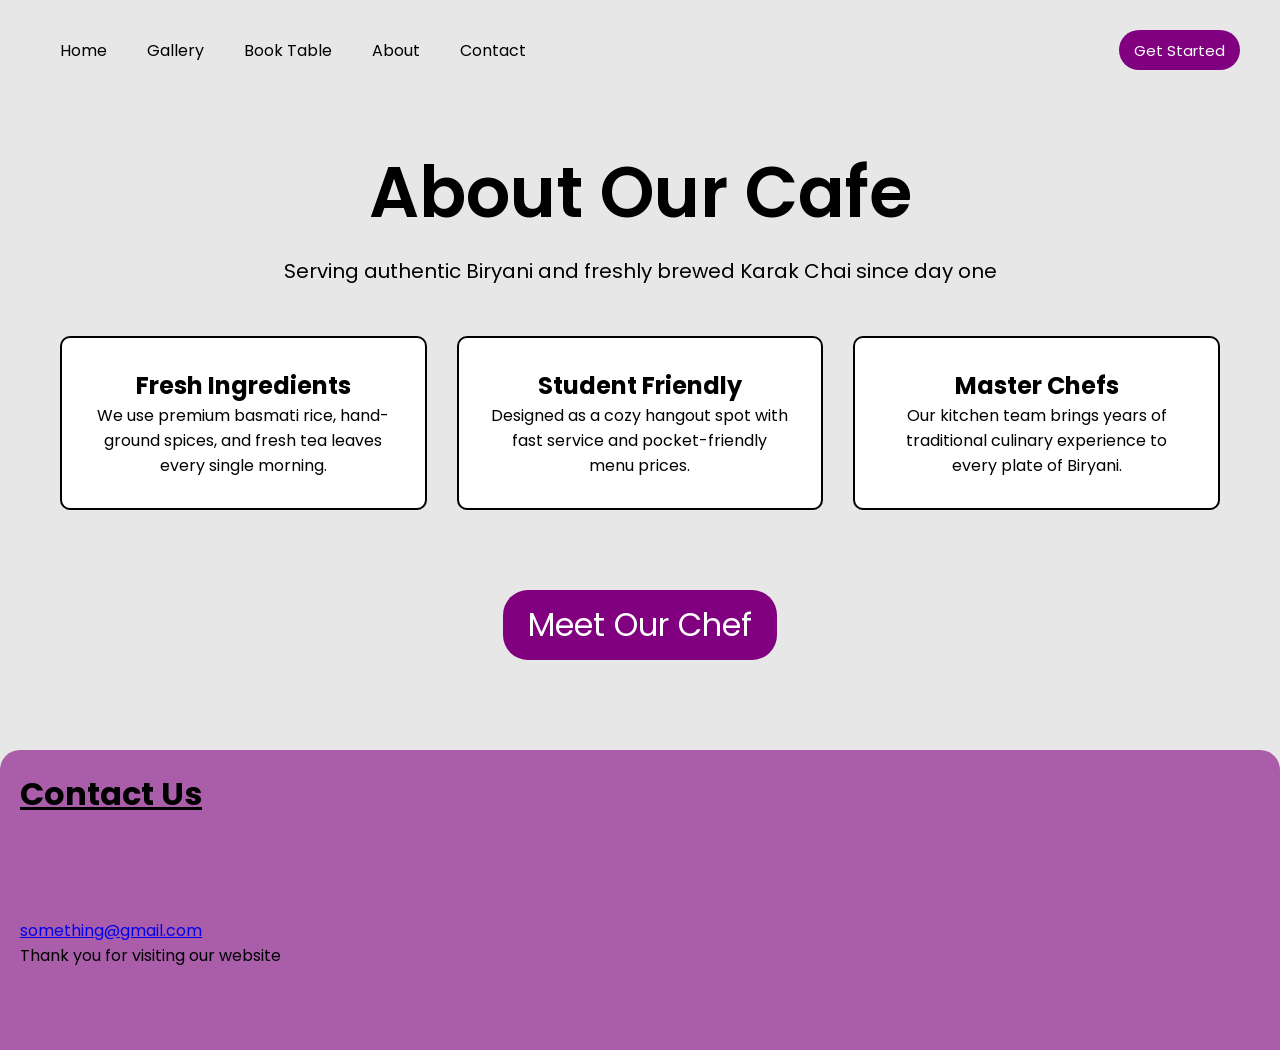
<file: about.html>
<!-- Muhammad Abdullah
26i-3255
Section E -->
<!DOCTYPE html>
<html>
  <head>
    <title>Cafe Shop - About Us</title>
    <link rel="stylesheet" href="style.css" />
  </head>
  <body>
    <header>
      <div class="subnav">
        <p><a href="index.html">Home</a></p>
        <p><a href="gallery.html">Gallery</a></p>
        <p><a href="booking.html">Book Table</a></p>
        <p><a href="about.html">About</a></p>
        <p><a href="contact.html">Contact</a></p>
      </div>
      <button class="btn" onclick="sayStart()">Get Started</button>
    </header>

    <section class="page-section">
      <h1 class="page-title">About Our Cafe</h1>
      <p class="page-subtitle">Serving authentic Biryani and freshly brewed Karak Chai since day one</p>

      <div class="gallery-grid">
        <div class="info-card">
          <h2>Fresh Ingredients</h2>
          <p>We use premium basmati rice, hand-ground spices, and fresh tea leaves every single morning.</p>
        </div>
        <div class="info-card">
          <h2>Student Friendly</h2>
          <p>Designed as a cozy hangout spot with fast service and pocket-friendly menu prices.</p>
        </div>
        <div class="info-card">
          <h2>Master Chefs</h2>
          <p>Our kitchen team brings years of traditional culinary experience to every plate of Biryani.</p>
        </div>
      </div>

      <div class="corder">
        <button class="order" onclick="meetTeam()">Meet Our Chef</button>
      </div>
    </section>

    <footer>
      <h1 class="fcontact">Contact Us</h1>
      <p><a href="mailto:something@gmail.com">something@gmail.com</a></p>
      <p>Thank you for visiting our website</p>
    </footer>

    <script>
      function sayStart() {
        window.alert("Learn more about Cafe Shop!");
      }
      function meetTeam() {
        window.alert("Head Chef Tariq welcomes you to try our signature Chicken Biryani with Kabab!");
      }
    </script>
  </body>
</html>
</file>
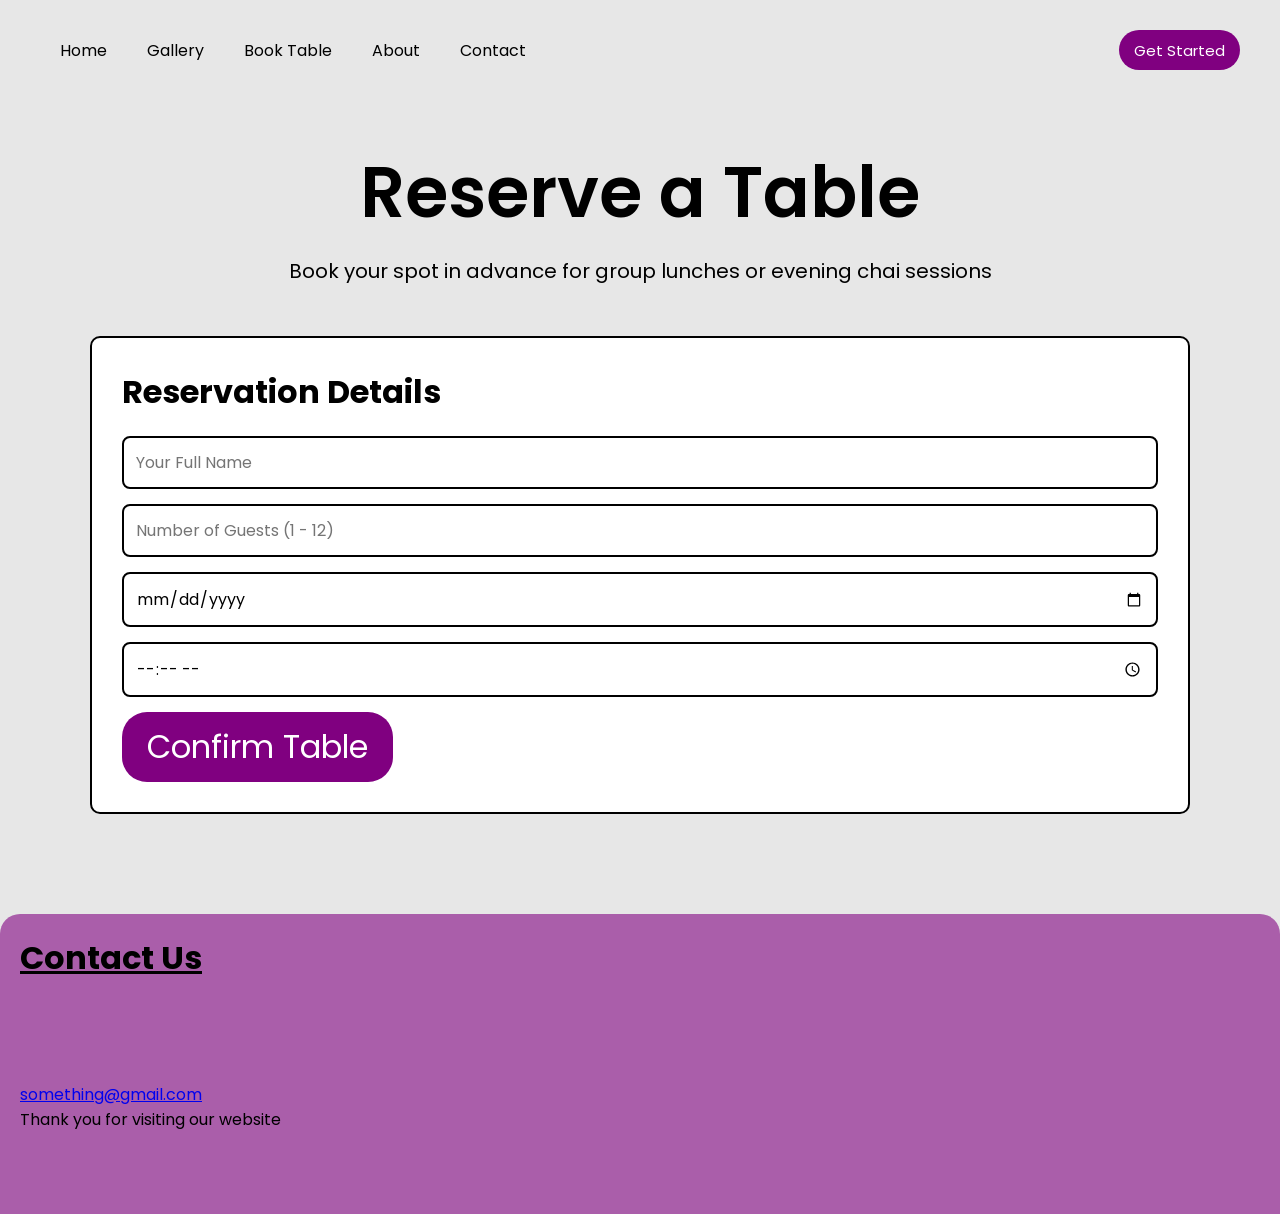
<file: booking.html>
<!-- Muhammad Abdullah
26i-3255
Section E -->
<!DOCTYPE html>
<html>
  <head>
    <title>Cafe Shop - Table Reservation</title>
    <link rel="stylesheet" href="style.css" />
  </head>
  <body>
    <header>
      <div class="subnav">
        <p><a href="index.html">Home</a></p>
        <p><a href="gallery.html">Gallery</a></p>
        <p><a href="booking.html">Book Table</a></p>
        <p><a href="about.html">About</a></p>
        <p><a href="contact.html">Contact</a></p>
      </div>
      <button class="btn" onclick="sayStart()">Get Started</button>
    </header>

    <section class="page-section">
      <h1 class="page-title">Reserve a Table</h1>
      <p class="page-subtitle">Book your spot in advance for group lunches or evening chai sessions</p>

      <div class="contact-container">
        <form class="contact-form" onsubmit="confirmBooking(event)">
          <h2>Reservation Details</h2>
          <input type="text" placeholder="Your Full Name" required />
          <input type="number" placeholder="Number of Guests (1 - 12)" min="1" max="12" required />
          <input type="date" required />
          <input type="time" required />
          <button type="submit" class="order">Confirm Table</button>
        </form>
      </div>
    </section>

    <footer>
      <h1 class="fcontact">Contact Us</h1>
      <p><a href="mailto:something@gmail.com">something@gmail.com</a></p>
      <p>Thank you for visiting our website</p>
    </footer>

    <script>
      function sayStart() {
        window.alert("Reserve your table in seconds!");
      }
      function confirmBooking(event) {
        event.preventDefault();
        window.alert("Table Reserved! We look forward to hosting you at Cafe Shop.");
      }
    </script>
  </body>
</html>
</file>
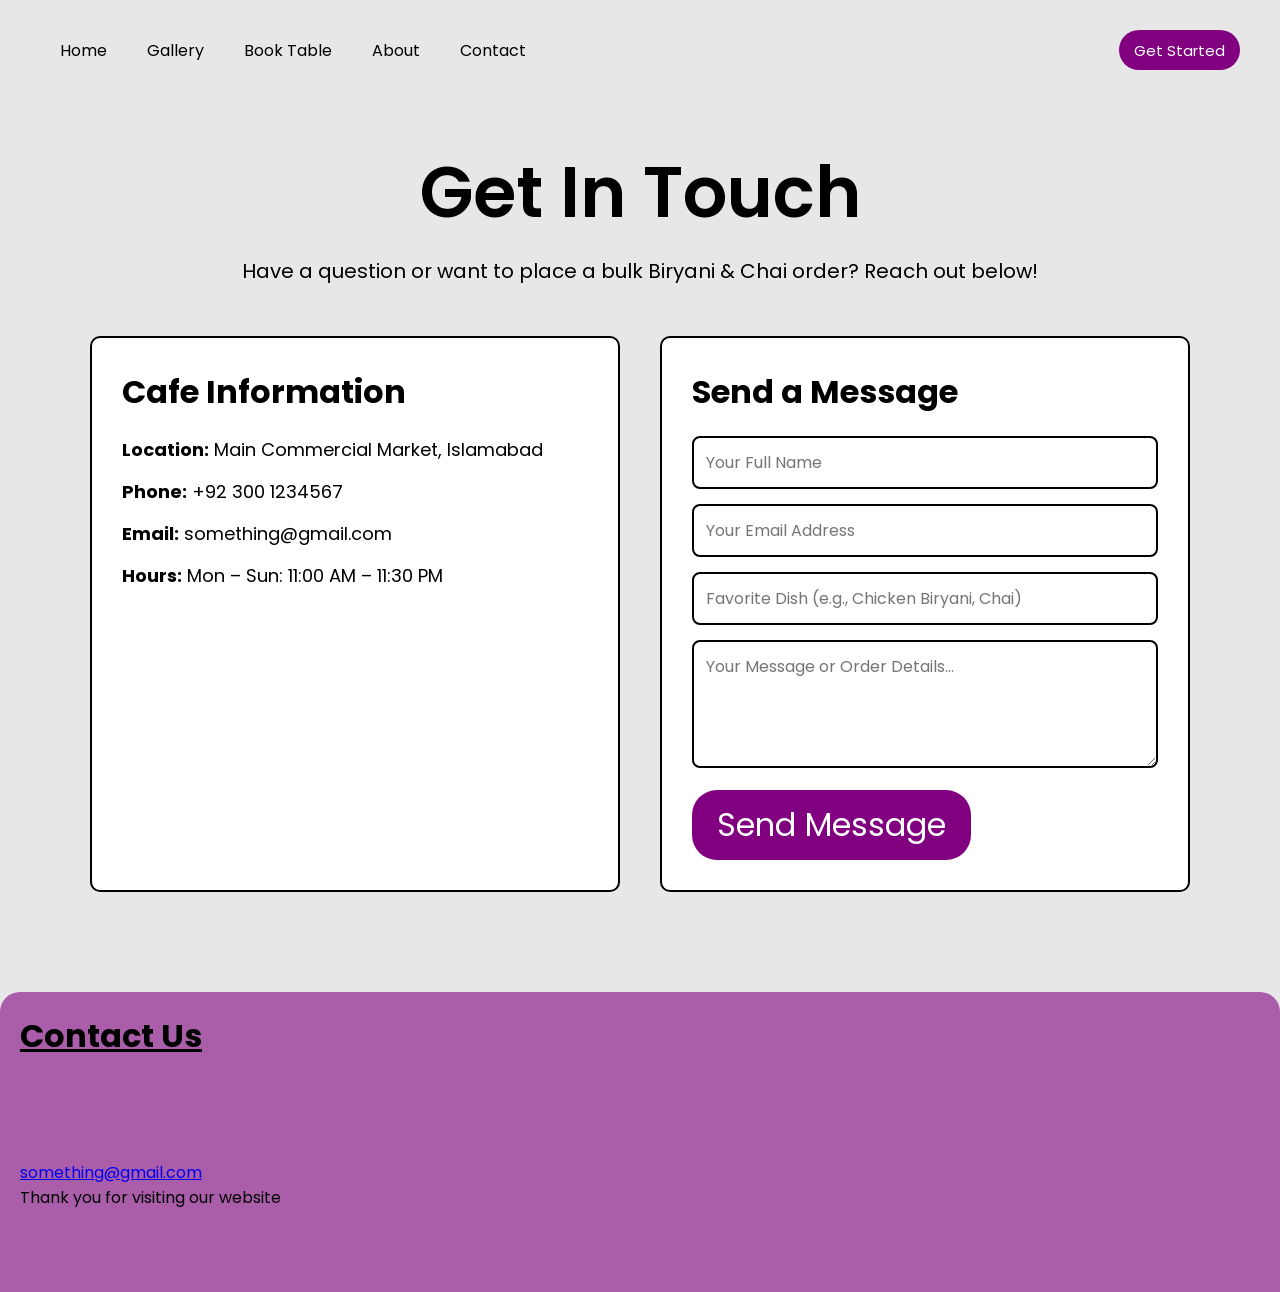
<file: contact.html>
<!-- Muhammad Abdullah
26i-3255
Section E -->
<!DOCTYPE html>
<html>
  <head>
    <title>Cafe Shop - Contact</title>
    <link rel="stylesheet" href="style.css" />
  </head>
  <body>
    <header>
      <div class="subnav">
        <p><a href="index.html">Home</a></p>
        <p><a href="gallery.html">Gallery</a></p>
        <p><a href="booking.html">Book Table</a></p>
        <p><a href="about.html">About</a></p>
        <p><a href="contact.html">Contact</a></p>
      </div>
      <button class="btn" onclick="sayStart()">Get Started</button>
    </header>

    <section class="page-section">
      <h1 class="page-title">Get In Touch</h1>
      <p class="page-subtitle">Have a question or want to place a bulk Biryani & Chai order? Reach out below!</p>

      <div class="contact-container">
        <div class="contact-card">
          <h2>Cafe Information</h2>
          <p><strong>Location:</strong> Main Commercial Market, Islamabad</p>
          <p><strong>Phone:</strong> +92 300 1234567</p>
          <p><strong>Email:</strong> something@gmail.com</p>
          <p><strong>Hours:</strong> Mon – Sun: 11:00 AM – 11:30 PM</p>
        </div>

        <form class="contact-form" onsubmit="sendMessage(event)">
          <h2>Send a Message</h2>
          <input type="text" placeholder="Your Full Name" required />
          <input type="email" placeholder="Your Email Address" required />
          <input type="text" placeholder="Favorite Dish (e.g., Chicken Biryani, Chai)" />
          <textarea rows="4" placeholder="Your Message or Order Details..." required></textarea>
          <button type="submit" class="order">Send Message</button>
        </form>
      </div>
    </section>

    <footer>
      <h1 class="fcontact">Contact Us</h1>
      <p><a href="mailto:something@gmail.com">something@gmail.com</a></p>
      <p>Thank you for visiting our website</p>
    </footer>

    <script>
      function sayStart() {
        console.log("Say Start button was clicked");
        window.alert("Fill out the form below to contact Cafe Shop!");
      }
      function sendMessage(event) {
        event.preventDefault();
        console.log("Contact form submitted");
        window.alert("Thank you for contacting Cafe Shop! Your message has been received.");
      }
    </script>
  </body>
</html>
</file>
<file: style.css>
/* Muhammad Abdullah
26i-3255
Section E */
@import url('https://fonts.googleapis.com/css2?family=Poppins:ital,wght@0,100;0,200;0,300;0,400;0,500;0,600;0,700;0,800;0,900;1,100;1,200;1,300;1,400;1,500;1,600;1,700;1,800;1,900&display=swap');

* {
  margin: 0;
  padding: 0;
  font-family: "Poppins", sans-serif;
  box-sizing: border-box;
}

body {
  background-color: rgb(231, 231, 231);
}

header {
  height: 100px;
  display: flex;
  align-items: center;
  justify-content: space-between;
  padding-left: 20px;
  padding-right: 40px;
  text-align: center;
}

.subnav {
  display: flex;
  align-items: center;
}

header div p {
  padding-left: 40px;
  transition: all 0.15s;
}

header div p a {
  text-decoration: none;
  color: black;
  transition: all 0.15s;
}

header div p:hover,
header div p a:hover {
  color: rgb(194, 194, 194);
  cursor: pointer;
}

.btn {
  border-radius: 25px;
  font-size: 15px;
  padding: 0 15px;
  border: none;
  height: 40px;
  background-color: purple;
  color: white;
  transition: all 0.15s;
}

.btn:hover {
  background-color: transparent;
  border: 2px solid purple;
  color: black;
  box-shadow: rgba(0, 0, 0, 0.301) 0px 5px 10px;
  cursor: pointer;
}

.btn:active {
  opacity: 0.7;
}

.maintext {
  margin: 250px 100px;
  font-weight: 600;
  font-size: 100px;
}

.roll {
  padding: 10px 17px;
  border-radius: 10px;
  border: none;
  background-color: white;
  font-size: 20px;
  cursor: pointer;
}

.mainbody {
  display: flex;
}

.table {
  margin-left: 30%;
  margin-top: 100px;
}

table {
  border: 2px solid black;
  padding: 20px;
  font-size: 50px;
}

.tabletext {
  font-weight: 600;
  font-size: 100px;
}

td {
  margin: 0;
  padding: 10px 20px;
  border: 2px solid black;
}

.order {
  font-size: 32px;
  border-radius: 25px;
  padding: 0 25px;
  border: none;
  height: 70px;
  background-color: purple;
  color: white;
  transition: all 0.15s;
}

.corder {
  margin-top: 80px;
  margin-bottom: 50px;
  display: flex;
  justify-content: center;
  align-items: center;
}

.order:hover {
  box-shadow: rgba(0, 0, 0, 0.301) 0px 5px 10px;
  cursor: pointer;
}

.ccafeimage {
  display: flex;
  justify-content: center;
}

.cafeimage {
  width: 97%;
  border-radius: 10px;
  border: 2px solid black;
  margin-top: 50px;
  margin-bottom: 50px;
}

footer {
  border-top-right-radius: 20px;
  border-top-left-radius: 20px;
  background-color: rgb(170, 94, 170);
  padding: 20px;
  height: 300px;
}

.fcontact {
  margin-bottom: 100px;
  text-decoration: underline;
}

/* --- Gallery & Extra Pages Shared Layout --- */
.gallery-section,
.page-section {
  padding: 40px 60px;
  text-align: center;
}

.gallery-title,
.page-title {
  font-weight: 600;
  font-size: 70px;
  margin-bottom: 10px;
}

.gallery-subtitle,
.page-subtitle {
  font-size: 20px;
  margin-bottom: 50px;
}

.gallery-grid {
  display: grid;
  grid-template-columns: repeat(3, 1fr);
  gap: 30px;
  max-width: 1200px;
  margin: 0 auto;
}

.gallery-item,
.info-card {
  background-color: white;
  border: 2px solid black;
  border-radius: 10px;
  overflow: hidden;
  padding-bottom: 15px;
  transition: all 0.2s;
}

.info-card {
  padding: 30px;
}

.gallery-item:hover,
.info-card:hover {
  box-shadow: rgba(0, 0, 0, 0.301) 0px 5px 10px;
}

.gallery-item img {
  width: 100%;
  height: 250px;
  object-fit: cover;
  border-bottom: 2px solid black;
}

.caption {
  margin-top: 15px;
  font-size: 20px;
  font-weight: 500;
}

/* --- Contact & Booking Form Styles --- */
.contact-container {
  display: flex;
  justify-content: center;
  gap: 40px;
  max-width: 1100px;
  margin: 0 auto 60px auto;
  text-align: left;
}

.contact-card,
.contact-form {
  background-color: white;
  border: 2px solid black;
  border-radius: 10px;
  padding: 30px;
  flex: 1;
}

.contact-card h2,
.contact-form h2 {
  margin-bottom: 20px;
  font-size: 32px;
}

.contact-card p {
  font-size: 18px;
  margin-bottom: 15px;
}

.contact-form input,
.contact-form textarea,
.contact-form select {
  width: 100%;
  padding: 12px;
  margin-bottom: 15px;
  border: 2px solid black;
  border-radius: 8px;
  font-size: 16px;
}
</file>
